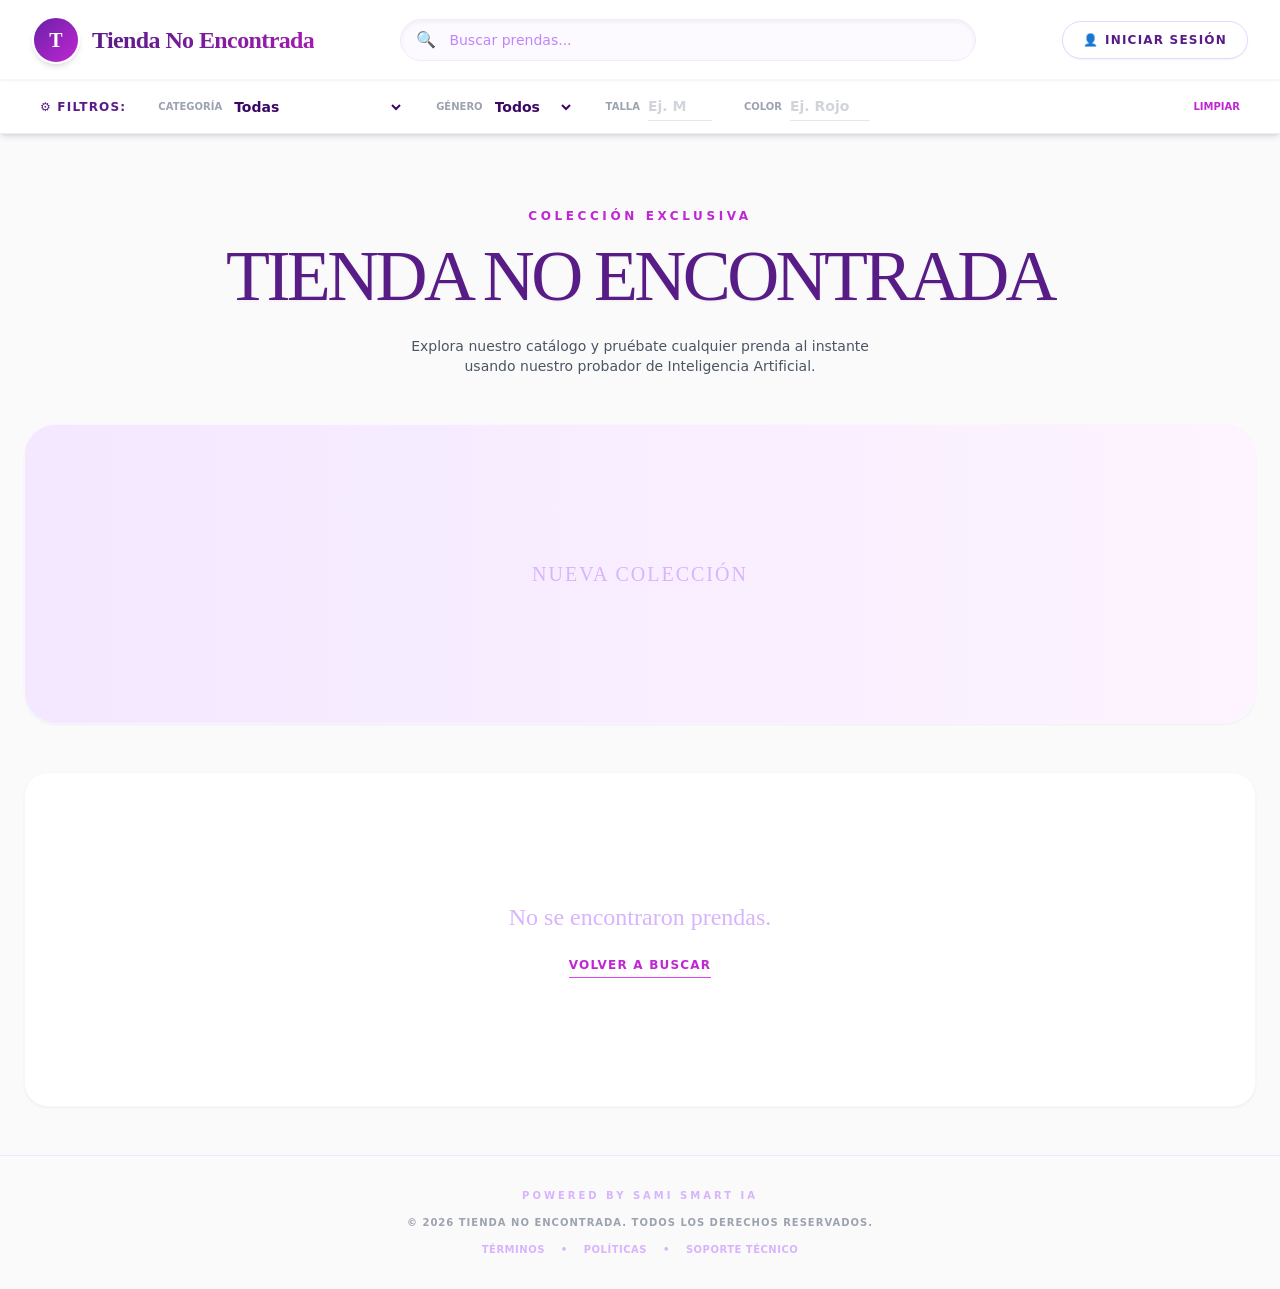
<file: index.html>
<!doctype html>
<html lang="es">
  <head>
    <meta charset="UTF-8" />
    <link rel="icon" type="image/png" href="/favicon.png" />
    <meta name="viewport" content="width=device-width, initial-scale=1.0" />
    
    <title>Sami Smart | Catálogos Virtuales con IA para Boutiques</title>
    <meta name="description" content="Digitaliza tu tienda de ropa con Sami Smart. Crea catálogos virtuales interactivos con nuestro probador de Inteligencia Artificial integrado y multiplica tus ventas." />
    <meta name="keywords" content="catálogo virtual, e-commerce para boutiques, probador virtual IA, inteligencia artificial, software para tiendas de ropa, SaaS moda, Sami Smart, Perú" />
    <meta name="author" content="Sami Smart" />
    <meta name="robots" content="index, follow" />
    <meta name="theme-color" content="#4f46e5" />

    <meta property="og:type" content="website" />
    <meta property="og:url" content="https://samismart.shop/" />
    <meta property="og:title" content="Sami Smart | Catálogos con IA para Tiendas de Ropa" />
    <meta property="og:description" content="Crea tu tienda virtual en minutos y ofrece a tus clientes la magia de probarse ropa online con Inteligencia Artificial." />
    <meta property="og:image" content="https://samismart.shop/favicon.png" /> 

    <meta name="twitter:card" content="summary_large_image" />
    <meta name="twitter:title" content="Sami Smart | Catálogos IA para Boutiques" />
    <meta name="twitter:description" content="Digitaliza tu inventario y ofrece un probador virtual a tus clientes." />
    <meta name="twitter:image" content="https://samismart.shop/favicon.png" />
    
    <script type="text/javascript">
        (function(c,l,a,r,i,t,y){
            c[a]=c[a]||function(){(c[a].q=c[a].q||[]).push(arguments)};
            t=l.createElement(r);t.async=1;t.src="https://www.clarity.ms/tag/"+i;
            y=l.getElementsByTagName(r)[0];y.parentNode.insertBefore(t,y);
        })(window, document, "clarity", "script", "w22w93p5my");
    </script>
    <script async src="https://www.googletagmanager.com/gtag/js?id=G-6GHW3NEJQY"></script>
    <script type="module" crossorigin src="/assets/index-r3WWxQj1.js"></script>
    <link rel="stylesheet" crossorigin href="/assets/index-BIO7DhYs.css">
  </head>
  <body>
    <div id="root"></div>
  </body>
</html>
</file>
<file: assets/index-BIO7DhYs.css>
*,:before,:after{--tw-border-spacing-x: 0;--tw-border-spacing-y: 0;--tw-translate-x: 0;--tw-translate-y: 0;--tw-rotate: 0;--tw-skew-x: 0;--tw-skew-y: 0;--tw-scale-x: 1;--tw-scale-y: 1;--tw-pan-x: ;--tw-pan-y: ;--tw-pinch-zoom: ;--tw-scroll-snap-strictness: proximity;--tw-gradient-from-position: ;--tw-gradient-via-position: ;--tw-gradient-to-position: ;--tw-ordinal: ;--tw-slashed-zero: ;--tw-numeric-figure: ;--tw-numeric-spacing: ;--tw-numeric-fraction: ;--tw-ring-inset: ;--tw-ring-offset-width: 0px;--tw-ring-offset-color: #fff;--tw-ring-color: rgb(59 130 246 / .5);--tw-ring-offset-shadow: 0 0 #0000;--tw-ring-shadow: 0 0 #0000;--tw-shadow: 0 0 #0000;--tw-shadow-colored: 0 0 #0000;--tw-blur: ;--tw-brightness: ;--tw-contrast: ;--tw-grayscale: ;--tw-hue-rotate: ;--tw-invert: ;--tw-saturate: ;--tw-sepia: ;--tw-drop-shadow: ;--tw-backdrop-blur: ;--tw-backdrop-brightness: ;--tw-backdrop-contrast: ;--tw-backdrop-grayscale: ;--tw-backdrop-hue-rotate: ;--tw-backdrop-invert: ;--tw-backdrop-opacity: ;--tw-backdrop-saturate: ;--tw-backdrop-sepia: ;--tw-contain-size: ;--tw-contain-layout: ;--tw-contain-paint: ;--tw-contain-style: }::backdrop{--tw-border-spacing-x: 0;--tw-border-spacing-y: 0;--tw-translate-x: 0;--tw-translate-y: 0;--tw-rotate: 0;--tw-skew-x: 0;--tw-skew-y: 0;--tw-scale-x: 1;--tw-scale-y: 1;--tw-pan-x: ;--tw-pan-y: ;--tw-pinch-zoom: ;--tw-scroll-snap-strictness: proximity;--tw-gradient-from-position: ;--tw-gradient-via-position: ;--tw-gradient-to-position: ;--tw-ordinal: ;--tw-slashed-zero: ;--tw-numeric-figure: ;--tw-numeric-spacing: ;--tw-numeric-fraction: ;--tw-ring-inset: ;--tw-ring-offset-width: 0px;--tw-ring-offset-color: #fff;--tw-ring-color: rgb(59 130 246 / .5);--tw-ring-offset-shadow: 0 0 #0000;--tw-ring-shadow: 0 0 #0000;--tw-shadow: 0 0 #0000;--tw-shadow-colored: 0 0 #0000;--tw-blur: ;--tw-brightness: ;--tw-contrast: ;--tw-grayscale: ;--tw-hue-rotate: ;--tw-invert: ;--tw-saturate: ;--tw-sepia: ;--tw-drop-shadow: ;--tw-backdrop-blur: ;--tw-backdrop-brightness: ;--tw-backdrop-contrast: ;--tw-backdrop-grayscale: ;--tw-backdrop-hue-rotate: ;--tw-backdrop-invert: ;--tw-backdrop-opacity: ;--tw-backdrop-saturate: ;--tw-backdrop-sepia: ;--tw-contain-size: ;--tw-contain-layout: ;--tw-contain-paint: ;--tw-contain-style: }*,:before,:after{box-sizing:border-box;border-width:0;border-style:solid;border-color:#e5e7eb}:before,:after{--tw-content: ""}html,:host{line-height:1.5;-webkit-text-size-adjust:100%;-moz-tab-size:4;-o-tab-size:4;tab-size:4;font-family:ui-sans-serif,system-ui,sans-serif,"Apple Color Emoji","Segoe UI Emoji",Segoe UI Symbol,"Noto Color Emoji";font-feature-settings:normal;font-variation-settings:normal;-webkit-tap-highlight-color:transparent}body{margin:0;line-height:inherit}hr{height:0;color:inherit;border-top-width:1px}abbr:where([title]){-webkit-text-decoration:underline dotted;text-decoration:underline dotted}h1,h2,h3,h4,h5,h6{font-size:inherit;font-weight:inherit}a{color:inherit;text-decoration:inherit}b,strong{font-weight:bolder}code,kbd,samp,pre{font-family:ui-monospace,SFMono-Regular,Menlo,Monaco,Consolas,Liberation Mono,Courier New,monospace;font-feature-settings:normal;font-variation-settings:normal;font-size:1em}small{font-size:80%}sub,sup{font-size:75%;line-height:0;position:relative;vertical-align:baseline}sub{bottom:-.25em}sup{top:-.5em}table{text-indent:0;border-color:inherit;border-collapse:collapse}button,input,optgroup,select,textarea{font-family:inherit;font-feature-settings:inherit;font-variation-settings:inherit;font-size:100%;font-weight:inherit;line-height:inherit;letter-spacing:inherit;color:inherit;margin:0;padding:0}button,select{text-transform:none}button,input:where([type=button]),input:where([type=reset]),input:where([type=submit]){-webkit-appearance:button;background-color:transparent;background-image:none}:-moz-focusring{outline:auto}:-moz-ui-invalid{box-shadow:none}progress{vertical-align:baseline}::-webkit-inner-spin-button,::-webkit-outer-spin-button{height:auto}[type=search]{-webkit-appearance:textfield;outline-offset:-2px}::-webkit-search-decoration{-webkit-appearance:none}::-webkit-file-upload-button{-webkit-appearance:button;font:inherit}summary{display:list-item}blockquote,dl,dd,h1,h2,h3,h4,h5,h6,hr,figure,p,pre{margin:0}fieldset{margin:0;padding:0}legend{padding:0}ol,ul,menu{list-style:none;margin:0;padding:0}dialog{padding:0}textarea{resize:vertical}input::-moz-placeholder,textarea::-moz-placeholder{opacity:1;color:#9ca3af}input::placeholder,textarea::placeholder{opacity:1;color:#9ca3af}button,[role=button]{cursor:pointer}:disabled{cursor:default}img,svg,video,canvas,audio,iframe,embed,object{display:block;vertical-align:middle}img,video{max-width:100%;height:auto}[hidden]:where(:not([hidden=until-found])){display:none}.pointer-events-none{pointer-events:none}.fixed{position:fixed}.absolute{position:absolute}.relative{position:relative}.sticky{position:sticky}.inset-0{inset:0}.inset-3{inset:.75rem}.inset-6{inset:1.5rem}.inset-y-0{top:0;bottom:0}.-bottom-2{bottom:-.5rem}.-top-4{top:-1rem}.bottom-0{bottom:0}.bottom-24{bottom:6rem}.bottom-6{bottom:1.5rem}.bottom-8{bottom:2rem}.bottom-\[-15\%\]{bottom:-15%}.left-0{left:0}.left-1\/2{left:50%}.left-3{left:.75rem}.left-4{left:1rem}.left-8{left:2rem}.left-\[-10\%\]{left:-10%}.left-\[40\%\]{left:40%}.right-0{right:0}.right-10{right:2.5rem}.right-2{right:.5rem}.right-3{right:.75rem}.right-4{right:1rem}.right-5{right:1.25rem}.right-6{right:1.5rem}.right-\[-10\%\]{right:-10%}.top-0{top:0}.top-1\/2{top:50%}.top-10{top:2.5rem}.top-2{top:.5rem}.top-20{top:5rem}.top-3{top:.75rem}.top-4{top:1rem}.top-\[-15\%\]{top:-15%}.top-\[130px\]{top:130px}.top-\[40\%\]{top:40%}.top-\[55\%\]{top:55%}.top-\[70px\]{top:70px}.top-\[80px\]{top:80px}.-z-10{z-index:-10}.z-0{z-index:0}.z-10{z-index:10}.z-40{z-index:40}.z-50{z-index:50}.z-\[100\]{z-index:100}.z-\[200\]{z-index:200}.z-\[400\]{z-index:400}.z-\[500\]{z-index:500}.z-\[90\]{z-index:90}.z-\[99\]{z-index:99}.order-1{order:1}.order-2{order:2}.col-span-1{grid-column:span 1 / span 1}.col-span-2{grid-column:span 2 / span 2}.mx-1{margin-left:.25rem;margin-right:.25rem}.mx-auto{margin-left:auto;margin-right:auto}.my-10{margin-top:2.5rem;margin-bottom:2.5rem}.my-6{margin-top:1.5rem;margin-bottom:1.5rem}.mb-0\.5{margin-bottom:.125rem}.mb-1{margin-bottom:.25rem}.mb-1\.5{margin-bottom:.375rem}.mb-10{margin-bottom:2.5rem}.mb-12{margin-bottom:3rem}.mb-16{margin-bottom:4rem}.mb-2{margin-bottom:.5rem}.mb-3{margin-bottom:.75rem}.mb-4{margin-bottom:1rem}.mb-5{margin-bottom:1.25rem}.mb-6{margin-bottom:1.5rem}.mb-8{margin-bottom:2rem}.ml-1{margin-left:.25rem}.ml-auto{margin-left:auto}.mr-2{margin-right:.5rem}.mt-0\.5{margin-top:.125rem}.mt-1{margin-top:.25rem}.mt-10{margin-top:2.5rem}.mt-12{margin-top:3rem}.mt-2{margin-top:.5rem}.mt-3{margin-top:.75rem}.mt-4{margin-top:1rem}.mt-5{margin-top:1.25rem}.mt-6{margin-top:1.5rem}.mt-8{margin-top:2rem}.mt-auto{margin-top:auto}.block{display:block}.inline-block{display:inline-block}.flex{display:flex}.table{display:table}.grid{display:grid}.hidden{display:none}.aspect-\[2\/3\]{aspect-ratio:2/3}.aspect-\[3\/4\]{aspect-ratio:3/4}.aspect-\[4\/5\]{aspect-ratio:4/5}.h-1{height:.25rem}.h-10{height:2.5rem}.h-12{height:3rem}.h-14{height:3.5rem}.h-16{height:4rem}.h-20{height:5rem}.h-24{height:6rem}.h-28{height:7rem}.h-3\.5{height:.875rem}.h-32{height:8rem}.h-4{height:1rem}.h-48{height:12rem}.h-5{height:1.25rem}.h-6{height:1.5rem}.h-64{height:16rem}.h-8{height:2rem}.h-80{height:20rem}.h-9{height:2.25rem}.h-96{height:24rem}.h-\[1px\]{height:1px}.h-\[200px\]{height:200px}.h-\[300px\]{height:300px}.h-\[350px\]{height:350px}.h-\[400px\]{height:400px}.h-\[500px\]{height:500px}.h-\[600px\]{height:600px}.h-\[70px\]{height:70px}.h-\[80px\]{height:80px}.h-\[85vh\]{height:85vh}.h-auto{height:auto}.h-fit{height:-moz-fit-content;height:fit-content}.h-full{height:100%}.max-h-\[400px\]{max-height:400px}.max-h-\[60vh\]{max-height:60vh}.max-h-\[90vh\]{max-height:90vh}.max-h-\[calc\(100vh-150px\)\]{max-height:calc(100vh - 150px)}.min-h-\[200px\]{min-height:200px}.min-h-\[300px\]{min-height:300px}.min-h-\[46px\]{min-height:46px}.min-h-\[85vh\]{min-height:85vh}.min-h-screen{min-height:100vh}.w-1\.5{width:.375rem}.w-10{width:2.5rem}.w-12{width:3rem}.w-14{width:3.5rem}.w-16{width:4rem}.w-2{width:.5rem}.w-20{width:5rem}.w-24{width:6rem}.w-28{width:7rem}.w-3\.5{width:.875rem}.w-32{width:8rem}.w-4{width:1rem}.w-4\/5{width:80%}.w-48{width:12rem}.w-5{width:1.25rem}.w-6{width:1.5rem}.w-64{width:16rem}.w-8{width:2rem}.w-9{width:2.25rem}.w-96{width:24rem}.w-\[260px\]{width:260px}.w-\[300px\]{width:300px}.w-\[500px\]{width:500px}.w-\[600px\]{width:600px}.w-\[800px\]{width:800px}.w-fit{width:-moz-fit-content;width:fit-content}.w-full{width:100%}.min-w-0{min-width:0px}.min-w-\[60px\]{min-width:60px}.max-w-2xl{max-width:42rem}.max-w-4xl{max-width:56rem}.max-w-5xl{max-width:64rem}.max-w-6xl{max-width:72rem}.max-w-7xl{max-width:80rem}.max-w-\[1100px\]{max-width:1100px}.max-w-\[1200px\]{max-width:1200px}.max-w-\[1400px\]{max-width:1400px}.max-w-\[1600px\]{max-width:1600px}.max-w-\[200px\]{max-width:200px}.max-w-\[320px\]{max-width:320px}.max-w-\[380px\]{max-width:380px}.max-w-lg{max-width:32rem}.max-w-md{max-width:28rem}.max-w-sm{max-width:24rem}.max-w-xl{max-width:36rem}.flex-1{flex:1 1 0%}.shrink-0{flex-shrink:0}.flex-grow{flex-grow:1}.border-collapse{border-collapse:collapse}.-translate-x-1\/2{--tw-translate-x: -50%;transform:translate(var(--tw-translate-x),var(--tw-translate-y)) rotate(var(--tw-rotate)) skew(var(--tw-skew-x)) skewY(var(--tw-skew-y)) scaleX(var(--tw-scale-x)) scaleY(var(--tw-scale-y))}.-translate-y-1\/2{--tw-translate-y: -50%;transform:translate(var(--tw-translate-x),var(--tw-translate-y)) rotate(var(--tw-rotate)) skew(var(--tw-skew-x)) skewY(var(--tw-skew-y)) scaleX(var(--tw-scale-x)) scaleY(var(--tw-scale-y))}.translate-y-8{--tw-translate-y: 2rem;transform:translate(var(--tw-translate-x),var(--tw-translate-y)) rotate(var(--tw-rotate)) skew(var(--tw-skew-x)) skewY(var(--tw-skew-y)) scaleX(var(--tw-scale-x)) scaleY(var(--tw-scale-y))}.-rotate-12{--tw-rotate: -12deg;transform:translate(var(--tw-translate-x),var(--tw-translate-y)) rotate(var(--tw-rotate)) skew(var(--tw-skew-x)) skewY(var(--tw-skew-y)) scaleX(var(--tw-scale-x)) scaleY(var(--tw-scale-y))}.rotate-12{--tw-rotate: 12deg;transform:translate(var(--tw-translate-x),var(--tw-translate-y)) rotate(var(--tw-rotate)) skew(var(--tw-skew-x)) skewY(var(--tw-skew-y)) scaleX(var(--tw-scale-x)) scaleY(var(--tw-scale-y))}.rotate-3{--tw-rotate: 3deg;transform:translate(var(--tw-translate-x),var(--tw-translate-y)) rotate(var(--tw-rotate)) skew(var(--tw-skew-x)) skewY(var(--tw-skew-y)) scaleX(var(--tw-scale-x)) scaleY(var(--tw-scale-y))}.rotate-45{--tw-rotate: 45deg;transform:translate(var(--tw-translate-x),var(--tw-translate-y)) rotate(var(--tw-rotate)) skew(var(--tw-skew-x)) skewY(var(--tw-skew-y)) scaleX(var(--tw-scale-x)) scaleY(var(--tw-scale-y))}.transform{transform:translate(var(--tw-translate-x),var(--tw-translate-y)) rotate(var(--tw-rotate)) skew(var(--tw-skew-x)) skewY(var(--tw-skew-y)) scaleX(var(--tw-scale-x)) scaleY(var(--tw-scale-y))}@keyframes bounce{0%,to{transform:translateY(-25%);animation-timing-function:cubic-bezier(.8,0,1,1)}50%{transform:none;animation-timing-function:cubic-bezier(0,0,.2,1)}}.animate-bounce{animation:bounce 1s infinite}@keyframes pulse{50%{opacity:.5}}.animate-pulse{animation:pulse 2s cubic-bezier(.4,0,.6,1) infinite}@keyframes spin{to{transform:rotate(360deg)}}.animate-spin{animation:spin 1s linear infinite}.cursor-not-allowed{cursor:not-allowed}.cursor-pointer{cursor:pointer}.cursor-text{cursor:text}.resize-none{resize:none}.appearance-none{-webkit-appearance:none;-moz-appearance:none;appearance:none}.grid-cols-1{grid-template-columns:repeat(1,minmax(0,1fr))}.grid-cols-2{grid-template-columns:repeat(2,minmax(0,1fr))}.grid-cols-3{grid-template-columns:repeat(3,minmax(0,1fr))}.flex-col{flex-direction:column}.flex-wrap{flex-wrap:wrap}.items-start{align-items:flex-start}.items-end{align-items:flex-end}.items-center{align-items:center}.justify-center{justify-content:center}.justify-between{justify-content:space-between}.gap-1{gap:.25rem}.gap-1\.5{gap:.375rem}.gap-12{gap:3rem}.gap-16{gap:4rem}.gap-2{gap:.5rem}.gap-3{gap:.75rem}.gap-4{gap:1rem}.gap-6{gap:1.5rem}.gap-8{gap:2rem}.space-y-1>:not([hidden])~:not([hidden]){--tw-space-y-reverse: 0;margin-top:calc(.25rem * calc(1 - var(--tw-space-y-reverse)));margin-bottom:calc(.25rem * var(--tw-space-y-reverse))}.space-y-1\.5>:not([hidden])~:not([hidden]){--tw-space-y-reverse: 0;margin-top:calc(.375rem * calc(1 - var(--tw-space-y-reverse)));margin-bottom:calc(.375rem * var(--tw-space-y-reverse))}.space-y-10>:not([hidden])~:not([hidden]){--tw-space-y-reverse: 0;margin-top:calc(2.5rem * calc(1 - var(--tw-space-y-reverse)));margin-bottom:calc(2.5rem * var(--tw-space-y-reverse))}.space-y-2>:not([hidden])~:not([hidden]){--tw-space-y-reverse: 0;margin-top:calc(.5rem * calc(1 - var(--tw-space-y-reverse)));margin-bottom:calc(.5rem * var(--tw-space-y-reverse))}.space-y-3>:not([hidden])~:not([hidden]){--tw-space-y-reverse: 0;margin-top:calc(.75rem * calc(1 - var(--tw-space-y-reverse)));margin-bottom:calc(.75rem * var(--tw-space-y-reverse))}.space-y-4>:not([hidden])~:not([hidden]){--tw-space-y-reverse: 0;margin-top:calc(1rem * calc(1 - var(--tw-space-y-reverse)));margin-bottom:calc(1rem * var(--tw-space-y-reverse))}.space-y-5>:not([hidden])~:not([hidden]){--tw-space-y-reverse: 0;margin-top:calc(1.25rem * calc(1 - var(--tw-space-y-reverse)));margin-bottom:calc(1.25rem * var(--tw-space-y-reverse))}.space-y-6>:not([hidden])~:not([hidden]){--tw-space-y-reverse: 0;margin-top:calc(1.5rem * calc(1 - var(--tw-space-y-reverse)));margin-bottom:calc(1.5rem * var(--tw-space-y-reverse))}.space-y-8>:not([hidden])~:not([hidden]){--tw-space-y-reverse: 0;margin-top:calc(2rem * calc(1 - var(--tw-space-y-reverse)));margin-bottom:calc(2rem * var(--tw-space-y-reverse))}.divide-y>:not([hidden])~:not([hidden]){--tw-divide-y-reverse: 0;border-top-width:calc(1px * calc(1 - var(--tw-divide-y-reverse)));border-bottom-width:calc(1px * var(--tw-divide-y-reverse))}.divide-slate-800\/50>:not([hidden])~:not([hidden]){border-color:#1e293b80}.overflow-hidden{overflow:hidden}.overflow-x-auto{overflow-x:auto}.overflow-y-auto{overflow-y:auto}.overflow-x-hidden{overflow-x:hidden}.truncate{overflow:hidden;text-overflow:ellipsis;white-space:nowrap}.whitespace-pre-line{white-space:pre-line}.whitespace-pre-wrap{white-space:pre-wrap}.rounded{border-radius:.25rem}.rounded-2xl{border-radius:1rem}.rounded-3xl{border-radius:1.5rem}.rounded-\[2\.5rem\]{border-radius:2.5rem}.rounded-\[2rem\]{border-radius:2rem}.rounded-\[3rem\]{border-radius:3rem}.rounded-full{border-radius:9999px}.rounded-lg{border-radius:.5rem}.rounded-md{border-radius:.375rem}.rounded-xl{border-radius:.75rem}.border{border-width:1px}.border-2{border-width:2px}.border-4{border-width:4px}.border-8,.border-\[8px\]{border-width:8px}.border-y{border-top-width:1px;border-bottom-width:1px}.border-b{border-bottom-width:1px}.border-l-4{border-left-width:4px}.border-r{border-right-width:1px}.border-t{border-top-width:1px}.border-dashed{border-style:dashed}.border-none{border-style:none}.border-amber-200{--tw-border-opacity: 1;border-color:rgb(253 230 138 / var(--tw-border-opacity, 1))}.border-amber-500\/30{border-color:#f59e0b4d}.border-fuchsia-200{--tw-border-opacity: 1;border-color:rgb(245 208 254 / var(--tw-border-opacity, 1))}.border-fuchsia-500{--tw-border-opacity: 1;border-color:rgb(217 70 239 / var(--tw-border-opacity, 1))}.border-fuchsia-600{--tw-border-opacity: 1;border-color:rgb(192 38 211 / var(--tw-border-opacity, 1))}.border-gray-200{--tw-border-opacity: 1;border-color:rgb(229 231 235 / var(--tw-border-opacity, 1))}.border-gray-500\/30{border-color:#6b72804d}.border-gray-600\/50{border-color:#4b556380}.border-green-200{--tw-border-opacity: 1;border-color:rgb(187 247 208 / var(--tw-border-opacity, 1))}.border-indigo-100{--tw-border-opacity: 1;border-color:rgb(224 231 255 / var(--tw-border-opacity, 1))}.border-indigo-200{--tw-border-opacity: 1;border-color:rgb(199 210 254 / var(--tw-border-opacity, 1))}.border-indigo-500\/30{border-color:#6366f14d}.border-indigo-500\/50{border-color:#6366f180}.border-indigo-600{--tw-border-opacity: 1;border-color:rgb(79 70 229 / var(--tw-border-opacity, 1))}.border-pink-100{--tw-border-opacity: 1;border-color:rgb(252 231 243 / var(--tw-border-opacity, 1))}.border-pink-400{--tw-border-opacity: 1;border-color:rgb(244 114 182 / var(--tw-border-opacity, 1))}.border-pink-500{--tw-border-opacity: 1;border-color:rgb(236 72 153 / var(--tw-border-opacity, 1))}.border-pink-500\/50{border-color:#ec489980}.border-purple-100{--tw-border-opacity: 1;border-color:rgb(243 232 255 / var(--tw-border-opacity, 1))}.border-purple-200{--tw-border-opacity: 1;border-color:rgb(233 213 255 / var(--tw-border-opacity, 1))}.border-purple-300{--tw-border-opacity: 1;border-color:rgb(216 180 254 / var(--tw-border-opacity, 1))}.border-purple-400{--tw-border-opacity: 1;border-color:rgb(192 132 252 / var(--tw-border-opacity, 1))}.border-purple-50{--tw-border-opacity: 1;border-color:rgb(250 245 255 / var(--tw-border-opacity, 1))}.border-purple-500{--tw-border-opacity: 1;border-color:rgb(168 85 247 / var(--tw-border-opacity, 1))}.border-purple-500\/50{border-color:#a855f780}.border-purple-900{--tw-border-opacity: 1;border-color:rgb(88 28 135 / var(--tw-border-opacity, 1))}.border-red-500{--tw-border-opacity: 1;border-color:rgb(239 68 68 / var(--tw-border-opacity, 1))}.border-red-500\/40{border-color:#ef444466}.border-red-500\/50{border-color:#ef444480}.border-slate-100{--tw-border-opacity: 1;border-color:rgb(241 245 249 / var(--tw-border-opacity, 1))}.border-slate-200{--tw-border-opacity: 1;border-color:rgb(226 232 240 / var(--tw-border-opacity, 1))}.border-slate-50{--tw-border-opacity: 1;border-color:rgb(248 250 252 / var(--tw-border-opacity, 1))}.border-slate-800{--tw-border-opacity: 1;border-color:rgb(30 41 59 / var(--tw-border-opacity, 1))}.border-transparent{border-color:transparent}.border-white{--tw-border-opacity: 1;border-color:rgb(255 255 255 / var(--tw-border-opacity, 1))}.border-white\/10{border-color:#ffffff1a}.border-white\/20{border-color:#fff3}.border-white\/30{border-color:#ffffff4d}.border-white\/5{border-color:#ffffff0d}.border-b-pink-400{--tw-border-opacity: 1;border-bottom-color:rgb(244 114 182 / var(--tw-border-opacity, 1))}.border-l-indigo-300{--tw-border-opacity: 1;border-left-color:rgb(165 180 252 / var(--tw-border-opacity, 1))}.border-r-purple-300{--tw-border-opacity: 1;border-right-color:rgb(216 180 254 / var(--tw-border-opacity, 1))}.border-t-purple-400{--tw-border-opacity: 1;border-top-color:rgb(192 132 252 / var(--tw-border-opacity, 1))}.border-t-transparent{border-top-color:transparent}.bg-\[\#25D366\]{--tw-bg-opacity: 1;background-color:rgb(37 211 102 / var(--tw-bg-opacity, 1))}.bg-\[\#25D366\]\/10{background-color:#25d3661a}.bg-\[\#FAFAFA\]{--tw-bg-opacity: 1;background-color:rgb(250 250 250 / var(--tw-bg-opacity, 1))}.bg-amber-50{--tw-bg-opacity: 1;background-color:rgb(255 251 235 / var(--tw-bg-opacity, 1))}.bg-amber-500\/10{background-color:#f59e0b1a}.bg-amber-500\/20{background-color:#f59e0b33}.bg-black{--tw-bg-opacity: 1;background-color:rgb(0 0 0 / var(--tw-bg-opacity, 1))}.bg-black\/20{background-color:#0003}.bg-black\/30{background-color:#0000004d}.bg-black\/40{background-color:#0006}.bg-black\/50{background-color:#00000080}.bg-black\/60{background-color:#0009}.bg-black\/70{background-color:#000000b3}.bg-black\/80{background-color:#000c}.bg-fuchsia-100\/30{background-color:#fae8ff4d}.bg-fuchsia-50{--tw-bg-opacity: 1;background-color:rgb(253 244 255 / var(--tw-bg-opacity, 1))}.bg-gray-100{--tw-bg-opacity: 1;background-color:rgb(243 244 246 / var(--tw-bg-opacity, 1))}.bg-gray-50{--tw-bg-opacity: 1;background-color:rgb(249 250 251 / var(--tw-bg-opacity, 1))}.bg-gray-700{--tw-bg-opacity: 1;background-color:rgb(55 65 81 / var(--tw-bg-opacity, 1))}.bg-gray-800{--tw-bg-opacity: 1;background-color:rgb(31 41 55 / var(--tw-bg-opacity, 1))}.bg-gray-900\/50{background-color:#11182780}.bg-green-100{--tw-bg-opacity: 1;background-color:rgb(220 252 231 / var(--tw-bg-opacity, 1))}.bg-green-50{--tw-bg-opacity: 1;background-color:rgb(240 253 244 / var(--tw-bg-opacity, 1))}.bg-green-500{--tw-bg-opacity: 1;background-color:rgb(34 197 94 / var(--tw-bg-opacity, 1))}.bg-indigo-100{--tw-bg-opacity: 1;background-color:rgb(224 231 255 / var(--tw-bg-opacity, 1))}.bg-indigo-100\/40{background-color:#e0e7ff66}.bg-indigo-50{--tw-bg-opacity: 1;background-color:rgb(238 242 255 / var(--tw-bg-opacity, 1))}.bg-indigo-50\/50{background-color:#eef2ff80}.bg-indigo-500{--tw-bg-opacity: 1;background-color:rgb(99 102 241 / var(--tw-bg-opacity, 1))}.bg-indigo-500\/10{background-color:#6366f11a}.bg-indigo-500\/20{background-color:#6366f133}.bg-indigo-600{--tw-bg-opacity: 1;background-color:rgb(79 70 229 / var(--tw-bg-opacity, 1))}.bg-indigo-600\/90{background-color:#4f46e5e6}.bg-indigo-700\/20{background-color:#4338ca33}.bg-indigo-900\/90{background-color:#312e81e6}.bg-orange-700\/20{background-color:#c2410c33}.bg-pink-100{--tw-bg-opacity: 1;background-color:rgb(252 231 243 / var(--tw-bg-opacity, 1))}.bg-pink-500{--tw-bg-opacity: 1;background-color:rgb(236 72 153 / var(--tw-bg-opacity, 1))}.bg-pink-500\/10{background-color:#ec48991a}.bg-pink-500\/20{background-color:#ec489933}.bg-pink-500\/80{background-color:#ec4899cc}.bg-pink-600{--tw-bg-opacity: 1;background-color:rgb(219 39 119 / var(--tw-bg-opacity, 1))}.bg-pink-600\/10{background-color:#db27771a}.bg-purple-100{--tw-bg-opacity: 1;background-color:rgb(243 232 255 / var(--tw-bg-opacity, 1))}.bg-purple-200\/40{background-color:#e9d5ff66}.bg-purple-50{--tw-bg-opacity: 1;background-color:rgb(250 245 255 / var(--tw-bg-opacity, 1))}.bg-purple-50\/50{background-color:#faf5ff80}.bg-purple-500\/10{background-color:#a855f71a}.bg-purple-500\/20{background-color:#a855f733}.bg-purple-500\/30{background-color:#a855f74d}.bg-purple-600{--tw-bg-opacity: 1;background-color:rgb(147 51 234 / var(--tw-bg-opacity, 1))}.bg-purple-600\/20{background-color:#9333ea33}.bg-purple-600\/30{background-color:#9333ea4d}.bg-purple-700\/20{background-color:#7e22ce33}.bg-purple-900{--tw-bg-opacity: 1;background-color:rgb(88 28 135 / var(--tw-bg-opacity, 1))}.bg-purple-950\/60{background-color:#3b076499}.bg-purple-950\/80{background-color:#3b0764cc}.bg-red-50{--tw-bg-opacity: 1;background-color:rgb(254 242 242 / var(--tw-bg-opacity, 1))}.bg-red-500{--tw-bg-opacity: 1;background-color:rgb(239 68 68 / var(--tw-bg-opacity, 1))}.bg-red-500\/10{background-color:#ef44441a}.bg-red-500\/20{background-color:#ef444433}.bg-red-500\/30{background-color:#ef44444d}.bg-slate-100{--tw-bg-opacity: 1;background-color:rgb(241 245 249 / var(--tw-bg-opacity, 1))}.bg-slate-200{--tw-bg-opacity: 1;background-color:rgb(226 232 240 / var(--tw-bg-opacity, 1))}.bg-slate-400\/20{background-color:#94a3b833}.bg-slate-50{--tw-bg-opacity: 1;background-color:rgb(248 250 252 / var(--tw-bg-opacity, 1))}.bg-slate-900{--tw-bg-opacity: 1;background-color:rgb(15 23 42 / var(--tw-bg-opacity, 1))}.bg-slate-900\/60{background-color:#0f172a99}.bg-slate-900\/70{background-color:#0f172ab3}.bg-slate-950{--tw-bg-opacity: 1;background-color:rgb(2 6 23 / var(--tw-bg-opacity, 1))}.bg-transparent{background-color:transparent}.bg-white{--tw-bg-opacity: 1;background-color:rgb(255 255 255 / var(--tw-bg-opacity, 1))}.bg-white\/10{background-color:#ffffff1a}.bg-white\/20{background-color:#fff3}.bg-white\/5{background-color:#ffffff0d}.bg-white\/90{background-color:#ffffffe6}.bg-white\/95{background-color:#fffffff2}.bg-gradient-to-b{background-image:linear-gradient(to bottom,var(--tw-gradient-stops))}.bg-gradient-to-br{background-image:linear-gradient(to bottom right,var(--tw-gradient-stops))}.bg-gradient-to-r{background-image:linear-gradient(to right,var(--tw-gradient-stops))}.bg-gradient-to-t{background-image:linear-gradient(to top,var(--tw-gradient-stops))}.bg-gradient-to-tr{background-image:linear-gradient(to top right,var(--tw-gradient-stops))}.from-gray-900{--tw-gradient-from: #111827 var(--tw-gradient-from-position);--tw-gradient-to: rgb(17 24 39 / 0) var(--tw-gradient-to-position);--tw-gradient-stops: var(--tw-gradient-from), var(--tw-gradient-to)}.from-indigo-100{--tw-gradient-from: #e0e7ff var(--tw-gradient-from-position);--tw-gradient-to: rgb(224 231 255 / 0) var(--tw-gradient-to-position);--tw-gradient-stops: var(--tw-gradient-from), var(--tw-gradient-to)}.from-indigo-500{--tw-gradient-from: #6366f1 var(--tw-gradient-from-position);--tw-gradient-to: rgb(99 102 241 / 0) var(--tw-gradient-to-position);--tw-gradient-stops: var(--tw-gradient-from), var(--tw-gradient-to)}.from-indigo-600{--tw-gradient-from: #4f46e5 var(--tw-gradient-from-position);--tw-gradient-to: rgb(79 70 229 / 0) var(--tw-gradient-to-position);--tw-gradient-stops: var(--tw-gradient-from), var(--tw-gradient-to)}.from-indigo-800{--tw-gradient-from: #3730a3 var(--tw-gradient-from-position);--tw-gradient-to: rgb(55 48 163 / 0) var(--tw-gradient-to-position);--tw-gradient-stops: var(--tw-gradient-from), var(--tw-gradient-to)}.from-indigo-900\/80{--tw-gradient-from: rgb(49 46 129 / .8) var(--tw-gradient-from-position);--tw-gradient-to: rgb(49 46 129 / 0) var(--tw-gradient-to-position);--tw-gradient-stops: var(--tw-gradient-from), var(--tw-gradient-to)}.from-pink-500{--tw-gradient-from: #ec4899 var(--tw-gradient-from-position);--tw-gradient-to: rgb(236 72 153 / 0) var(--tw-gradient-to-position);--tw-gradient-stops: var(--tw-gradient-from), var(--tw-gradient-to)}.from-purple-100{--tw-gradient-from: #f3e8ff var(--tw-gradient-from-position);--tw-gradient-to: rgb(243 232 255 / 0) var(--tw-gradient-to-position);--tw-gradient-stops: var(--tw-gradient-from), var(--tw-gradient-to)}.from-purple-200{--tw-gradient-from: #e9d5ff var(--tw-gradient-from-position);--tw-gradient-to: rgb(233 213 255 / 0) var(--tw-gradient-to-position);--tw-gradient-stops: var(--tw-gradient-from), var(--tw-gradient-to)}.from-purple-300{--tw-gradient-from: #d8b4fe var(--tw-gradient-from-position);--tw-gradient-to: rgb(216 180 254 / 0) var(--tw-gradient-to-position);--tw-gradient-stops: var(--tw-gradient-from), var(--tw-gradient-to)}.from-purple-400{--tw-gradient-from: #c084fc var(--tw-gradient-from-position);--tw-gradient-to: rgb(192 132 252 / 0) var(--tw-gradient-to-position);--tw-gradient-stops: var(--tw-gradient-from), var(--tw-gradient-to)}.from-purple-50{--tw-gradient-from: #faf5ff var(--tw-gradient-from-position);--tw-gradient-to: rgb(250 245 255 / 0) var(--tw-gradient-to-position);--tw-gradient-stops: var(--tw-gradient-from), var(--tw-gradient-to)}.from-purple-600{--tw-gradient-from: #9333ea var(--tw-gradient-from-position);--tw-gradient-to: rgb(147 51 234 / 0) var(--tw-gradient-to-position);--tw-gradient-stops: var(--tw-gradient-from), var(--tw-gradient-to)}.from-purple-800{--tw-gradient-from: #6b21a8 var(--tw-gradient-from-position);--tw-gradient-to: rgb(107 33 168 / 0) var(--tw-gradient-to-position);--tw-gradient-stops: var(--tw-gradient-from), var(--tw-gradient-to)}.from-purple-900{--tw-gradient-from: #581c87 var(--tw-gradient-from-position);--tw-gradient-to: rgb(88 28 135 / 0) var(--tw-gradient-to-position);--tw-gradient-stops: var(--tw-gradient-from), var(--tw-gradient-to)}.from-slate-900{--tw-gradient-from: #0f172a var(--tw-gradient-from-position);--tw-gradient-to: rgb(15 23 42 / 0) var(--tw-gradient-to-position);--tw-gradient-stops: var(--tw-gradient-from), var(--tw-gradient-to)}.from-transparent{--tw-gradient-from: transparent var(--tw-gradient-from-position);--tw-gradient-to: rgb(0 0 0 / 0) var(--tw-gradient-to-position);--tw-gradient-stops: var(--tw-gradient-from), var(--tw-gradient-to)}.via-purple-100{--tw-gradient-to: rgb(243 232 255 / 0) var(--tw-gradient-to-position);--tw-gradient-stops: var(--tw-gradient-from), #f3e8ff var(--tw-gradient-via-position), var(--tw-gradient-to)}.via-purple-500{--tw-gradient-to: rgb(168 85 247 / 0) var(--tw-gradient-to-position);--tw-gradient-stops: var(--tw-gradient-from), #a855f7 var(--tw-gradient-via-position), var(--tw-gradient-to)}.via-purple-900{--tw-gradient-to: rgb(88 28 135 / 0) var(--tw-gradient-to-position);--tw-gradient-stops: var(--tw-gradient-from), #581c87 var(--tw-gradient-via-position), var(--tw-gradient-to)}.via-white{--tw-gradient-to: rgb(255 255 255 / 0) var(--tw-gradient-to-position);--tw-gradient-stops: var(--tw-gradient-from), #fff var(--tw-gradient-via-position), var(--tw-gradient-to)}.via-white\/10{--tw-gradient-to: rgb(255 255 255 / 0) var(--tw-gradient-to-position);--tw-gradient-stops: var(--tw-gradient-from), rgb(255 255 255 / .1) var(--tw-gradient-via-position), var(--tw-gradient-to)}.via-white\/50{--tw-gradient-to: rgb(255 255 255 / 0) var(--tw-gradient-to-position);--tw-gradient-stops: var(--tw-gradient-from), rgb(255 255 255 / .5) var(--tw-gradient-via-position), var(--tw-gradient-to)}.to-black{--tw-gradient-to: #000 var(--tw-gradient-to-position)}.to-fuchsia-50{--tw-gradient-to: #fdf4ff var(--tw-gradient-to-position)}.to-fuchsia-600{--tw-gradient-to: #c026d3 var(--tw-gradient-to-position)}.to-fuchsia-700{--tw-gradient-to: #a21caf var(--tw-gradient-to-position)}.to-indigo-500{--tw-gradient-to: #6366f1 var(--tw-gradient-to-position)}.to-indigo-950{--tw-gradient-to: #1e1b4b var(--tw-gradient-to-position)}.to-pink-100{--tw-gradient-to: #fce7f3 var(--tw-gradient-to-position)}.to-pink-200{--tw-gradient-to: #fbcfe8 var(--tw-gradient-to-position)}.to-pink-300{--tw-gradient-to: #f9a8d4 var(--tw-gradient-to-position)}.to-pink-500{--tw-gradient-to: #ec4899 var(--tw-gradient-to-position)}.to-pink-600{--tw-gradient-to: #db2777 var(--tw-gradient-to-position)}.to-purple-500{--tw-gradient-to: #a855f7 var(--tw-gradient-to-position)}.to-purple-600{--tw-gradient-to: #9333ea var(--tw-gradient-to-position)}.to-transparent{--tw-gradient-to: transparent var(--tw-gradient-to-position)}.to-white{--tw-gradient-to: #fff var(--tw-gradient-to-position)}.bg-clip-text{-webkit-background-clip:text;background-clip:text}.fill-current{fill:currentColor}.object-contain{-o-object-fit:contain;object-fit:contain}.object-cover{-o-object-fit:cover;object-fit:cover}.object-top{-o-object-position:top;object-position:top}.p-1{padding:.25rem}.p-10{padding:2.5rem}.p-16{padding:4rem}.p-2{padding:.5rem}.p-2\.5{padding:.625rem}.p-20{padding:5rem}.p-24{padding:6rem}.p-3{padding:.75rem}.p-3\.5{padding:.875rem}.p-4{padding:1rem}.p-5{padding:1.25rem}.p-6{padding:1.5rem}.p-8{padding:2rem}.px-1{padding-left:.25rem;padding-right:.25rem}.px-1\.5{padding-left:.375rem;padding-right:.375rem}.px-10{padding-left:2.5rem;padding-right:2.5rem}.px-2{padding-left:.5rem;padding-right:.5rem}.px-3{padding-left:.75rem;padding-right:.75rem}.px-4{padding-left:1rem;padding-right:1rem}.px-5{padding-left:1.25rem;padding-right:1.25rem}.px-6{padding-left:1.5rem;padding-right:1.5rem}.px-8{padding-left:2rem;padding-right:2rem}.py-0\.5{padding-top:.125rem;padding-bottom:.125rem}.py-1{padding-top:.25rem;padding-bottom:.25rem}.py-1\.5{padding-top:.375rem;padding-bottom:.375rem}.py-10{padding-top:2.5rem;padding-bottom:2.5rem}.py-12{padding-top:3rem;padding-bottom:3rem}.py-2{padding-top:.5rem;padding-bottom:.5rem}.py-2\.5{padding-top:.625rem;padding-bottom:.625rem}.py-20{padding-top:5rem;padding-bottom:5rem}.py-24{padding-top:6rem;padding-bottom:6rem}.py-3{padding-top:.75rem;padding-bottom:.75rem}.py-3\.5{padding-top:.875rem;padding-bottom:.875rem}.py-32{padding-top:8rem;padding-bottom:8rem}.py-4{padding-top:1rem;padding-bottom:1rem}.py-5{padding-top:1.25rem;padding-bottom:1.25rem}.py-8{padding-top:2rem;padding-bottom:2rem}.pb-1{padding-bottom:.25rem}.pb-10{padding-bottom:2.5rem}.pb-12{padding-bottom:3rem}.pb-16{padding-bottom:4rem}.pb-2{padding-bottom:.5rem}.pb-20{padding-bottom:5rem}.pb-3{padding-bottom:.75rem}.pb-4{padding-bottom:1rem}.pb-6{padding-bottom:1.5rem}.pb-8{padding-bottom:2rem}.pl-3{padding-left:.75rem}.pl-9{padding-left:2.25rem}.pr-4{padding-right:1rem}.pt-12{padding-top:3rem}.pt-2{padding-top:.5rem}.pt-24{padding-top:6rem}.pt-4{padding-top:1rem}.pt-8{padding-top:2rem}.pt-\[100px\]{padding-top:100px}.pt-\[70px\]{padding-top:70px}.pt-\[80px\]{padding-top:80px}.text-left{text-align:left}.text-center{text-align:center}.text-right{text-align:right}.font-mono{font-family:ui-monospace,SFMono-Regular,Menlo,Monaco,Consolas,Liberation Mono,Courier New,monospace}.font-sans{font-family:ui-sans-serif,system-ui,sans-serif,"Apple Color Emoji","Segoe UI Emoji",Segoe UI Symbol,"Noto Color Emoji"}.font-serif{font-family:ui-serif,Georgia,Cambria,Times New Roman,Times,serif}.text-2xl{font-size:1.5rem;line-height:2rem}.text-3xl{font-size:1.875rem;line-height:2.25rem}.text-4xl{font-size:2.25rem;line-height:2.5rem}.text-5xl{font-size:3rem;line-height:1}.text-6xl{font-size:3.75rem;line-height:1}.text-\[10px\]{font-size:10px}.text-\[11px\]{font-size:11px}.text-\[8px\]{font-size:8px}.text-\[9px\]{font-size:9px}.text-base{font-size:1rem;line-height:1.5rem}.text-lg{font-size:1.125rem;line-height:1.75rem}.text-sm{font-size:.875rem;line-height:1.25rem}.text-xl{font-size:1.25rem;line-height:1.75rem}.text-xs{font-size:.75rem;line-height:1rem}.font-black{font-weight:900}.font-bold{font-weight:700}.font-extrabold{font-weight:800}.font-light{font-weight:300}.font-medium{font-weight:500}.font-semibold{font-weight:600}.uppercase{text-transform:uppercase}.capitalize{text-transform:capitalize}.italic{font-style:italic}.tabular-nums{--tw-numeric-spacing: tabular-nums;font-variant-numeric:var(--tw-ordinal) var(--tw-slashed-zero) var(--tw-numeric-figure) var(--tw-numeric-spacing) var(--tw-numeric-fraction)}.leading-\[1\.1\]{line-height:1.1}.leading-none{line-height:1}.leading-relaxed{line-height:1.625}.leading-tight{line-height:1.25}.tracking-\[0\.2em\]{letter-spacing:.2em}.tracking-\[0\.3em\]{letter-spacing:.3em}.tracking-tight{letter-spacing:-.025em}.tracking-tighter{letter-spacing:-.05em}.tracking-wide{letter-spacing:.025em}.tracking-wider{letter-spacing:.05em}.tracking-widest{letter-spacing:.1em}.text-\[\#111111\]{--tw-text-opacity: 1;color:rgb(17 17 17 / var(--tw-text-opacity, 1))}.text-\[\#25D366\]{--tw-text-opacity: 1;color:rgb(37 211 102 / var(--tw-text-opacity, 1))}.text-amber-200\/70{color:#fde68ab3}.text-amber-400{--tw-text-opacity: 1;color:rgb(251 191 36 / var(--tw-text-opacity, 1))}.text-amber-500{--tw-text-opacity: 1;color:rgb(245 158 11 / var(--tw-text-opacity, 1))}.text-amber-600{--tw-text-opacity: 1;color:rgb(217 119 6 / var(--tw-text-opacity, 1))}.text-amber-700{--tw-text-opacity: 1;color:rgb(180 83 9 / var(--tw-text-opacity, 1))}.text-fuchsia-600{--tw-text-opacity: 1;color:rgb(192 38 211 / var(--tw-text-opacity, 1))}.text-fuchsia-700{--tw-text-opacity: 1;color:rgb(162 28 175 / var(--tw-text-opacity, 1))}.text-gray-100{--tw-text-opacity: 1;color:rgb(243 244 246 / var(--tw-text-opacity, 1))}.text-gray-200{--tw-text-opacity: 1;color:rgb(229 231 235 / var(--tw-text-opacity, 1))}.text-gray-300{--tw-text-opacity: 1;color:rgb(209 213 219 / var(--tw-text-opacity, 1))}.text-gray-400{--tw-text-opacity: 1;color:rgb(156 163 175 / var(--tw-text-opacity, 1))}.text-gray-500{--tw-text-opacity: 1;color:rgb(107 114 128 / var(--tw-text-opacity, 1))}.text-gray-600{--tw-text-opacity: 1;color:rgb(75 85 99 / var(--tw-text-opacity, 1))}.text-gray-700{--tw-text-opacity: 1;color:rgb(55 65 81 / var(--tw-text-opacity, 1))}.text-green-400{--tw-text-opacity: 1;color:rgb(74 222 128 / var(--tw-text-opacity, 1))}.text-green-600{--tw-text-opacity: 1;color:rgb(22 163 74 / var(--tw-text-opacity, 1))}.text-green-700{--tw-text-opacity: 1;color:rgb(21 128 61 / var(--tw-text-opacity, 1))}.text-indigo-200{--tw-text-opacity: 1;color:rgb(199 210 254 / var(--tw-text-opacity, 1))}.text-indigo-300{--tw-text-opacity: 1;color:rgb(165 180 252 / var(--tw-text-opacity, 1))}.text-indigo-400{--tw-text-opacity: 1;color:rgb(129 140 248 / var(--tw-text-opacity, 1))}.text-indigo-500{--tw-text-opacity: 1;color:rgb(99 102 241 / var(--tw-text-opacity, 1))}.text-indigo-600{--tw-text-opacity: 1;color:rgb(79 70 229 / var(--tw-text-opacity, 1))}.text-indigo-700{--tw-text-opacity: 1;color:rgb(67 56 202 / var(--tw-text-opacity, 1))}.text-indigo-800{--tw-text-opacity: 1;color:rgb(55 48 163 / var(--tw-text-opacity, 1))}.text-indigo-900{--tw-text-opacity: 1;color:rgb(49 46 129 / var(--tw-text-opacity, 1))}.text-orange-400{--tw-text-opacity: 1;color:rgb(251 146 60 / var(--tw-text-opacity, 1))}.text-pink-300{--tw-text-opacity: 1;color:rgb(249 168 212 / var(--tw-text-opacity, 1))}.text-pink-400{--tw-text-opacity: 1;color:rgb(244 114 182 / var(--tw-text-opacity, 1))}.text-pink-600{--tw-text-opacity: 1;color:rgb(219 39 119 / var(--tw-text-opacity, 1))}.text-purple-200{--tw-text-opacity: 1;color:rgb(233 213 255 / var(--tw-text-opacity, 1))}.text-purple-200\/60{color:#e9d5ff99}.text-purple-300{--tw-text-opacity: 1;color:rgb(216 180 254 / var(--tw-text-opacity, 1))}.text-purple-300\/70{color:#d8b4feb3}.text-purple-400{--tw-text-opacity: 1;color:rgb(192 132 252 / var(--tw-text-opacity, 1))}.text-purple-500{--tw-text-opacity: 1;color:rgb(168 85 247 / var(--tw-text-opacity, 1))}.text-purple-600{--tw-text-opacity: 1;color:rgb(147 51 234 / var(--tw-text-opacity, 1))}.text-purple-800{--tw-text-opacity: 1;color:rgb(107 33 168 / var(--tw-text-opacity, 1))}.text-purple-900{--tw-text-opacity: 1;color:rgb(88 28 135 / var(--tw-text-opacity, 1))}.text-purple-950{--tw-text-opacity: 1;color:rgb(59 7 100 / var(--tw-text-opacity, 1))}.text-red-200{--tw-text-opacity: 1;color:rgb(254 202 202 / var(--tw-text-opacity, 1))}.text-red-300{--tw-text-opacity: 1;color:rgb(252 165 165 / var(--tw-text-opacity, 1))}.text-red-400{--tw-text-opacity: 1;color:rgb(248 113 113 / var(--tw-text-opacity, 1))}.text-red-500{--tw-text-opacity: 1;color:rgb(239 68 68 / var(--tw-text-opacity, 1))}.text-red-600{--tw-text-opacity: 1;color:rgb(220 38 38 / var(--tw-text-opacity, 1))}.text-slate-300{--tw-text-opacity: 1;color:rgb(203 213 225 / var(--tw-text-opacity, 1))}.text-slate-400{--tw-text-opacity: 1;color:rgb(148 163 184 / var(--tw-text-opacity, 1))}.text-slate-500{--tw-text-opacity: 1;color:rgb(100 116 139 / var(--tw-text-opacity, 1))}.text-slate-600{--tw-text-opacity: 1;color:rgb(71 85 105 / var(--tw-text-opacity, 1))}.text-slate-700{--tw-text-opacity: 1;color:rgb(51 65 85 / var(--tw-text-opacity, 1))}.text-slate-800{--tw-text-opacity: 1;color:rgb(30 41 59 / var(--tw-text-opacity, 1))}.text-slate-900{--tw-text-opacity: 1;color:rgb(15 23 42 / var(--tw-text-opacity, 1))}.text-transparent{color:transparent}.text-white{--tw-text-opacity: 1;color:rgb(255 255 255 / var(--tw-text-opacity, 1))}.underline{text-decoration-line:underline}.line-through{text-decoration-line:line-through}.placeholder-gray-300::-moz-placeholder{--tw-placeholder-opacity: 1;color:rgb(209 213 219 / var(--tw-placeholder-opacity, 1))}.placeholder-gray-300::placeholder{--tw-placeholder-opacity: 1;color:rgb(209 213 219 / var(--tw-placeholder-opacity, 1))}.placeholder-gray-500::-moz-placeholder{--tw-placeholder-opacity: 1;color:rgb(107 114 128 / var(--tw-placeholder-opacity, 1))}.placeholder-gray-500::placeholder{--tw-placeholder-opacity: 1;color:rgb(107 114 128 / var(--tw-placeholder-opacity, 1))}.placeholder-purple-400::-moz-placeholder{--tw-placeholder-opacity: 1;color:rgb(192 132 252 / var(--tw-placeholder-opacity, 1))}.placeholder-purple-400::placeholder{--tw-placeholder-opacity: 1;color:rgb(192 132 252 / var(--tw-placeholder-opacity, 1))}.opacity-0{opacity:0}.opacity-100{opacity:1}.opacity-30{opacity:.3}.opacity-50{opacity:.5}.opacity-60{opacity:.6}.opacity-90{opacity:.9}.mix-blend-multiply{mix-blend-mode:multiply}.shadow-2xl{--tw-shadow: 0 25px 50px -12px rgb(0 0 0 / .25);--tw-shadow-colored: 0 25px 50px -12px var(--tw-shadow-color);box-shadow:var(--tw-ring-offset-shadow, 0 0 #0000),var(--tw-ring-shadow, 0 0 #0000),var(--tw-shadow)}.shadow-\[0_0_20px_rgba\(236\,72\,153\,0\.3\)\]{--tw-shadow: 0 0 20px rgba(236,72,153,.3);--tw-shadow-colored: 0 0 20px var(--tw-shadow-color);box-shadow:var(--tw-ring-offset-shadow, 0 0 #0000),var(--tw-ring-shadow, 0 0 #0000),var(--tw-shadow)}.shadow-\[0_0_30px_rgba\(168\,85\,247\,0\.6\)\]{--tw-shadow: 0 0 30px rgba(168,85,247,.6);--tw-shadow-colored: 0 0 30px var(--tw-shadow-color);box-shadow:var(--tw-ring-offset-shadow, 0 0 #0000),var(--tw-ring-shadow, 0 0 #0000),var(--tw-shadow)}.shadow-\[0_0_50px_rgba\(168\,85\,247\,0\.15\)\]{--tw-shadow: 0 0 50px rgba(168,85,247,.15);--tw-shadow-colored: 0 0 50px var(--tw-shadow-color);box-shadow:var(--tw-ring-offset-shadow, 0 0 #0000),var(--tw-ring-shadow, 0 0 #0000),var(--tw-shadow)}.shadow-\[0_0_50px_rgba\(168\,85\,247\,0\.4\)\]{--tw-shadow: 0 0 50px rgba(168,85,247,.4);--tw-shadow-colored: 0 0 50px var(--tw-shadow-color);box-shadow:var(--tw-ring-offset-shadow, 0 0 #0000),var(--tw-ring-shadow, 0 0 #0000),var(--tw-shadow)}.shadow-\[0_8px_32px_0_rgba\(31\,38\,135\,0\.37\)\]{--tw-shadow: 0 8px 32px 0 rgba(31,38,135,.37);--tw-shadow-colored: 0 8px 32px 0 var(--tw-shadow-color);box-shadow:var(--tw-ring-offset-shadow, 0 0 #0000),var(--tw-ring-shadow, 0 0 #0000),var(--tw-shadow)}.shadow-inner{--tw-shadow: inset 0 2px 4px 0 rgb(0 0 0 / .05);--tw-shadow-colored: inset 0 2px 4px 0 var(--tw-shadow-color);box-shadow:var(--tw-ring-offset-shadow, 0 0 #0000),var(--tw-ring-shadow, 0 0 #0000),var(--tw-shadow)}.shadow-lg{--tw-shadow: 0 10px 15px -3px rgb(0 0 0 / .1), 0 4px 6px -4px rgb(0 0 0 / .1);--tw-shadow-colored: 0 10px 15px -3px var(--tw-shadow-color), 0 4px 6px -4px var(--tw-shadow-color);box-shadow:var(--tw-ring-offset-shadow, 0 0 #0000),var(--tw-ring-shadow, 0 0 #0000),var(--tw-shadow)}.shadow-md{--tw-shadow: 0 4px 6px -1px rgb(0 0 0 / .1), 0 2px 4px -2px rgb(0 0 0 / .1);--tw-shadow-colored: 0 4px 6px -1px var(--tw-shadow-color), 0 2px 4px -2px var(--tw-shadow-color);box-shadow:var(--tw-ring-offset-shadow, 0 0 #0000),var(--tw-ring-shadow, 0 0 #0000),var(--tw-shadow)}.shadow-sm{--tw-shadow: 0 1px 2px 0 rgb(0 0 0 / .05);--tw-shadow-colored: 0 1px 2px 0 var(--tw-shadow-color);box-shadow:var(--tw-ring-offset-shadow, 0 0 #0000),var(--tw-ring-shadow, 0 0 #0000),var(--tw-shadow)}.shadow-xl{--tw-shadow: 0 20px 25px -5px rgb(0 0 0 / .1), 0 8px 10px -6px rgb(0 0 0 / .1);--tw-shadow-colored: 0 20px 25px -5px var(--tw-shadow-color), 0 8px 10px -6px var(--tw-shadow-color);box-shadow:var(--tw-ring-offset-shadow, 0 0 #0000),var(--tw-ring-shadow, 0 0 #0000),var(--tw-shadow)}.shadow-indigo-200{--tw-shadow-color: #c7d2fe;--tw-shadow: var(--tw-shadow-colored)}.shadow-indigo-500\/30{--tw-shadow-color: rgb(99 102 241 / .3);--tw-shadow: var(--tw-shadow-colored)}.shadow-pink-200{--tw-shadow-color: #fbcfe8;--tw-shadow: var(--tw-shadow-colored)}.shadow-pink-500\/50{--tw-shadow-color: rgb(236 72 153 / .5);--tw-shadow: var(--tw-shadow-colored)}.shadow-purple-200{--tw-shadow-color: #e9d5ff;--tw-shadow: var(--tw-shadow-colored)}.shadow-purple-500\/20{--tw-shadow-color: rgb(168 85 247 / .2);--tw-shadow: var(--tw-shadow-colored)}.shadow-purple-500\/30{--tw-shadow-color: rgb(168 85 247 / .3);--tw-shadow: var(--tw-shadow-colored)}.shadow-purple-500\/40{--tw-shadow-color: rgb(168 85 247 / .4);--tw-shadow: var(--tw-shadow-colored)}.shadow-purple-500\/50{--tw-shadow-color: rgb(168 85 247 / .5);--tw-shadow: var(--tw-shadow-colored)}.outline-none{outline:2px solid transparent;outline-offset:2px}.blur-2xl{--tw-blur: blur(40px);filter:var(--tw-blur) var(--tw-brightness) var(--tw-contrast) var(--tw-grayscale) var(--tw-hue-rotate) var(--tw-invert) var(--tw-saturate) var(--tw-sepia) var(--tw-drop-shadow)}.blur-3xl{--tw-blur: blur(64px);filter:var(--tw-blur) var(--tw-brightness) var(--tw-contrast) var(--tw-grayscale) var(--tw-hue-rotate) var(--tw-invert) var(--tw-saturate) var(--tw-sepia) var(--tw-drop-shadow)}.blur-\[100px\]{--tw-blur: blur(100px);filter:var(--tw-blur) var(--tw-brightness) var(--tw-contrast) var(--tw-grayscale) var(--tw-hue-rotate) var(--tw-invert) var(--tw-saturate) var(--tw-sepia) var(--tw-drop-shadow)}.blur-\[120px\]{--tw-blur: blur(120px);filter:var(--tw-blur) var(--tw-brightness) var(--tw-contrast) var(--tw-grayscale) var(--tw-hue-rotate) var(--tw-invert) var(--tw-saturate) var(--tw-sepia) var(--tw-drop-shadow)}.blur-\[150px\]{--tw-blur: blur(150px);filter:var(--tw-blur) var(--tw-brightness) var(--tw-contrast) var(--tw-grayscale) var(--tw-hue-rotate) var(--tw-invert) var(--tw-saturate) var(--tw-sepia) var(--tw-drop-shadow)}.brightness-0{--tw-brightness: brightness(0);filter:var(--tw-blur) var(--tw-brightness) var(--tw-contrast) var(--tw-grayscale) var(--tw-hue-rotate) var(--tw-invert) var(--tw-saturate) var(--tw-sepia) var(--tw-drop-shadow)}.drop-shadow-\[0_0_15px_rgba\(255\,255\,255\,0\.5\)\]{--tw-drop-shadow: drop-shadow(0 0 15px rgba(255,255,255,.5));filter:var(--tw-blur) var(--tw-brightness) var(--tw-contrast) var(--tw-grayscale) var(--tw-hue-rotate) var(--tw-invert) var(--tw-saturate) var(--tw-sepia) var(--tw-drop-shadow)}.drop-shadow-lg{--tw-drop-shadow: drop-shadow(0 10px 8px rgb(0 0 0 / .04)) drop-shadow(0 4px 3px rgb(0 0 0 / .1));filter:var(--tw-blur) var(--tw-brightness) var(--tw-contrast) var(--tw-grayscale) var(--tw-hue-rotate) var(--tw-invert) var(--tw-saturate) var(--tw-sepia) var(--tw-drop-shadow)}.drop-shadow-md{--tw-drop-shadow: drop-shadow(0 4px 3px rgb(0 0 0 / .07)) drop-shadow(0 2px 2px rgb(0 0 0 / .06));filter:var(--tw-blur) var(--tw-brightness) var(--tw-contrast) var(--tw-grayscale) var(--tw-hue-rotate) var(--tw-invert) var(--tw-saturate) var(--tw-sepia) var(--tw-drop-shadow)}.drop-shadow-sm{--tw-drop-shadow: drop-shadow(0 1px 1px rgb(0 0 0 / .05));filter:var(--tw-blur) var(--tw-brightness) var(--tw-contrast) var(--tw-grayscale) var(--tw-hue-rotate) var(--tw-invert) var(--tw-saturate) var(--tw-sepia) var(--tw-drop-shadow)}.invert{--tw-invert: invert(100%);filter:var(--tw-blur) var(--tw-brightness) var(--tw-contrast) var(--tw-grayscale) var(--tw-hue-rotate) var(--tw-invert) var(--tw-saturate) var(--tw-sepia) var(--tw-drop-shadow)}.filter{filter:var(--tw-blur) var(--tw-brightness) var(--tw-contrast) var(--tw-grayscale) var(--tw-hue-rotate) var(--tw-invert) var(--tw-saturate) var(--tw-sepia) var(--tw-drop-shadow)}.backdrop-blur-2xl{--tw-backdrop-blur: blur(40px);-webkit-backdrop-filter:var(--tw-backdrop-blur) var(--tw-backdrop-brightness) var(--tw-backdrop-contrast) var(--tw-backdrop-grayscale) var(--tw-backdrop-hue-rotate) var(--tw-backdrop-invert) var(--tw-backdrop-opacity) var(--tw-backdrop-saturate) var(--tw-backdrop-sepia);backdrop-filter:var(--tw-backdrop-blur) var(--tw-backdrop-brightness) var(--tw-backdrop-contrast) var(--tw-backdrop-grayscale) var(--tw-backdrop-hue-rotate) var(--tw-backdrop-invert) var(--tw-backdrop-opacity) var(--tw-backdrop-saturate) var(--tw-backdrop-sepia)}.backdrop-blur-\[2px\]{--tw-backdrop-blur: blur(2px);-webkit-backdrop-filter:var(--tw-backdrop-blur) var(--tw-backdrop-brightness) var(--tw-backdrop-contrast) var(--tw-backdrop-grayscale) var(--tw-backdrop-hue-rotate) var(--tw-backdrop-invert) var(--tw-backdrop-opacity) var(--tw-backdrop-saturate) var(--tw-backdrop-sepia);backdrop-filter:var(--tw-backdrop-blur) var(--tw-backdrop-brightness) var(--tw-backdrop-contrast) var(--tw-backdrop-grayscale) var(--tw-backdrop-hue-rotate) var(--tw-backdrop-invert) var(--tw-backdrop-opacity) var(--tw-backdrop-saturate) var(--tw-backdrop-sepia)}.backdrop-blur-lg{--tw-backdrop-blur: blur(16px);-webkit-backdrop-filter:var(--tw-backdrop-blur) var(--tw-backdrop-brightness) var(--tw-backdrop-contrast) var(--tw-backdrop-grayscale) var(--tw-backdrop-hue-rotate) var(--tw-backdrop-invert) var(--tw-backdrop-opacity) var(--tw-backdrop-saturate) var(--tw-backdrop-sepia);backdrop-filter:var(--tw-backdrop-blur) var(--tw-backdrop-brightness) var(--tw-backdrop-contrast) var(--tw-backdrop-grayscale) var(--tw-backdrop-hue-rotate) var(--tw-backdrop-invert) var(--tw-backdrop-opacity) var(--tw-backdrop-saturate) var(--tw-backdrop-sepia)}.backdrop-blur-md{--tw-backdrop-blur: blur(12px);-webkit-backdrop-filter:var(--tw-backdrop-blur) var(--tw-backdrop-brightness) var(--tw-backdrop-contrast) var(--tw-backdrop-grayscale) var(--tw-backdrop-hue-rotate) var(--tw-backdrop-invert) var(--tw-backdrop-opacity) var(--tw-backdrop-saturate) var(--tw-backdrop-sepia);backdrop-filter:var(--tw-backdrop-blur) var(--tw-backdrop-brightness) var(--tw-backdrop-contrast) var(--tw-backdrop-grayscale) var(--tw-backdrop-hue-rotate) var(--tw-backdrop-invert) var(--tw-backdrop-opacity) var(--tw-backdrop-saturate) var(--tw-backdrop-sepia)}.backdrop-blur-sm{--tw-backdrop-blur: blur(4px);-webkit-backdrop-filter:var(--tw-backdrop-blur) var(--tw-backdrop-brightness) var(--tw-backdrop-contrast) var(--tw-backdrop-grayscale) var(--tw-backdrop-hue-rotate) var(--tw-backdrop-invert) var(--tw-backdrop-opacity) var(--tw-backdrop-saturate) var(--tw-backdrop-sepia);backdrop-filter:var(--tw-backdrop-blur) var(--tw-backdrop-brightness) var(--tw-backdrop-contrast) var(--tw-backdrop-grayscale) var(--tw-backdrop-hue-rotate) var(--tw-backdrop-invert) var(--tw-backdrop-opacity) var(--tw-backdrop-saturate) var(--tw-backdrop-sepia)}.backdrop-blur-xl{--tw-backdrop-blur: blur(24px);-webkit-backdrop-filter:var(--tw-backdrop-blur) var(--tw-backdrop-brightness) var(--tw-backdrop-contrast) var(--tw-backdrop-grayscale) var(--tw-backdrop-hue-rotate) var(--tw-backdrop-invert) var(--tw-backdrop-opacity) var(--tw-backdrop-saturate) var(--tw-backdrop-sepia);backdrop-filter:var(--tw-backdrop-blur) var(--tw-backdrop-brightness) var(--tw-backdrop-contrast) var(--tw-backdrop-grayscale) var(--tw-backdrop-hue-rotate) var(--tw-backdrop-invert) var(--tw-backdrop-opacity) var(--tw-backdrop-saturate) var(--tw-backdrop-sepia)}.transition-all{transition-property:all;transition-timing-function:cubic-bezier(.4,0,.2,1);transition-duration:.15s}.transition-colors{transition-property:color,background-color,border-color,text-decoration-color,fill,stroke;transition-timing-function:cubic-bezier(.4,0,.2,1);transition-duration:.15s}.transition-opacity{transition-property:opacity;transition-timing-function:cubic-bezier(.4,0,.2,1);transition-duration:.15s}.transition-shadow{transition-property:box-shadow;transition-timing-function:cubic-bezier(.4,0,.2,1);transition-duration:.15s}.transition-transform{transition-property:transform;transition-timing-function:cubic-bezier(.4,0,.2,1);transition-duration:.15s}.duration-300{transition-duration:.3s}.duration-500{transition-duration:.5s}.duration-700{transition-duration:.7s}.ease-in-out{transition-timing-function:cubic-bezier(.4,0,.2,1)}.focus-within\:border-purple-500:focus-within{--tw-border-opacity: 1;border-color:rgb(168 85 247 / var(--tw-border-opacity, 1))}.hover\:-translate-y-1:hover{--tw-translate-y: -.25rem;transform:translate(var(--tw-translate-x),var(--tw-translate-y)) rotate(var(--tw-rotate)) skew(var(--tw-skew-x)) skewY(var(--tw-skew-y)) scaleX(var(--tw-scale-x)) scaleY(var(--tw-scale-y))}.hover\:-translate-y-2:hover{--tw-translate-y: -.5rem;transform:translate(var(--tw-translate-x),var(--tw-translate-y)) rotate(var(--tw-rotate)) skew(var(--tw-skew-x)) skewY(var(--tw-skew-y)) scaleX(var(--tw-scale-x)) scaleY(var(--tw-scale-y))}.hover\:scale-105:hover{--tw-scale-x: 1.05;--tw-scale-y: 1.05;transform:translate(var(--tw-translate-x),var(--tw-translate-y)) rotate(var(--tw-rotate)) skew(var(--tw-skew-x)) skewY(var(--tw-skew-y)) scaleX(var(--tw-scale-x)) scaleY(var(--tw-scale-y))}.hover\:scale-110:hover{--tw-scale-x: 1.1;--tw-scale-y: 1.1;transform:translate(var(--tw-translate-x),var(--tw-translate-y)) rotate(var(--tw-rotate)) skew(var(--tw-skew-x)) skewY(var(--tw-skew-y)) scaleX(var(--tw-scale-x)) scaleY(var(--tw-scale-y))}.hover\:border-indigo-200:hover{--tw-border-opacity: 1;border-color:rgb(199 210 254 / var(--tw-border-opacity, 1))}.hover\:border-pink-400:hover{--tw-border-opacity: 1;border-color:rgb(244 114 182 / var(--tw-border-opacity, 1))}.hover\:border-pink-500:hover{--tw-border-opacity: 1;border-color:rgb(236 72 153 / var(--tw-border-opacity, 1))}.hover\:border-purple-300:hover{--tw-border-opacity: 1;border-color:rgb(216 180 254 / var(--tw-border-opacity, 1))}.hover\:border-purple-400:hover{--tw-border-opacity: 1;border-color:rgb(192 132 252 / var(--tw-border-opacity, 1))}.hover\:border-purple-500:hover{--tw-border-opacity: 1;border-color:rgb(168 85 247 / var(--tw-border-opacity, 1))}.hover\:border-purple-500\/50:hover{border-color:#a855f780}.hover\:bg-\[\#20bd5a\]:hover{--tw-bg-opacity: 1;background-color:rgb(32 189 90 / var(--tw-bg-opacity, 1))}.hover\:bg-black\/40:hover{background-color:#0006}.hover\:bg-fuchsia-50:hover{--tw-bg-opacity: 1;background-color:rgb(253 244 255 / var(--tw-bg-opacity, 1))}.hover\:bg-fuchsia-600:hover{--tw-bg-opacity: 1;background-color:rgb(192 38 211 / var(--tw-bg-opacity, 1))}.hover\:bg-gray-600:hover{--tw-bg-opacity: 1;background-color:rgb(75 85 99 / var(--tw-bg-opacity, 1))}.hover\:bg-indigo-200:hover{--tw-bg-opacity: 1;background-color:rgb(199 210 254 / var(--tw-bg-opacity, 1))}.hover\:bg-indigo-50:hover{--tw-bg-opacity: 1;background-color:rgb(238 242 255 / var(--tw-bg-opacity, 1))}.hover\:bg-indigo-500\/40:hover{background-color:#6366f166}.hover\:bg-indigo-600:hover{--tw-bg-opacity: 1;background-color:rgb(79 70 229 / var(--tw-bg-opacity, 1))}.hover\:bg-indigo-700:hover{--tw-bg-opacity: 1;background-color:rgb(67 56 202 / var(--tw-bg-opacity, 1))}.hover\:bg-pink-500\/40:hover{background-color:#ec489966}.hover\:bg-pink-600:hover{--tw-bg-opacity: 1;background-color:rgb(219 39 119 / var(--tw-bg-opacity, 1))}.hover\:bg-purple-100:hover{--tw-bg-opacity: 1;background-color:rgb(243 232 255 / var(--tw-bg-opacity, 1))}.hover\:bg-purple-200:hover{--tw-bg-opacity: 1;background-color:rgb(233 213 255 / var(--tw-bg-opacity, 1))}.hover\:bg-purple-50:hover{--tw-bg-opacity: 1;background-color:rgb(250 245 255 / var(--tw-bg-opacity, 1))}.hover\:bg-purple-500\/20:hover{background-color:#a855f733}.hover\:bg-purple-600\/50:hover{background-color:#9333ea80}.hover\:bg-purple-800:hover{--tw-bg-opacity: 1;background-color:rgb(107 33 168 / var(--tw-bg-opacity, 1))}.hover\:bg-red-500\/20:hover{background-color:#ef444433}.hover\:bg-red-500\/40:hover{background-color:#ef444466}.hover\:bg-slate-100:hover{--tw-bg-opacity: 1;background-color:rgb(241 245 249 / var(--tw-bg-opacity, 1))}.hover\:bg-slate-200:hover{--tw-bg-opacity: 1;background-color:rgb(226 232 240 / var(--tw-bg-opacity, 1))}.hover\:bg-slate-800:hover{--tw-bg-opacity: 1;background-color:rgb(30 41 59 / var(--tw-bg-opacity, 1))}.hover\:bg-slate-800\/30:hover{background-color:#1e293b4d}.hover\:bg-slate-800\/50:hover{background-color:#1e293b80}.hover\:bg-slate-900:hover{--tw-bg-opacity: 1;background-color:rgb(15 23 42 / var(--tw-bg-opacity, 1))}.hover\:bg-white\/10:hover{background-color:#ffffff1a}.hover\:bg-white\/30:hover{background-color:#ffffff4d}.hover\:from-indigo-500:hover{--tw-gradient-from: #6366f1 var(--tw-gradient-from-position);--tw-gradient-to: rgb(99 102 241 / 0) var(--tw-gradient-to-position);--tw-gradient-stops: var(--tw-gradient-from), var(--tw-gradient-to)}.hover\:from-indigo-700:hover{--tw-gradient-from: #4338ca var(--tw-gradient-from-position);--tw-gradient-to: rgb(67 56 202 / 0) var(--tw-gradient-to-position);--tw-gradient-stops: var(--tw-gradient-from), var(--tw-gradient-to)}.hover\:from-pink-400:hover{--tw-gradient-from: #f472b6 var(--tw-gradient-from-position);--tw-gradient-to: rgb(244 114 182 / 0) var(--tw-gradient-to-position);--tw-gradient-stops: var(--tw-gradient-from), var(--tw-gradient-to)}.hover\:from-pink-600:hover{--tw-gradient-from: #db2777 var(--tw-gradient-from-position);--tw-gradient-to: rgb(219 39 119 / 0) var(--tw-gradient-to-position);--tw-gradient-stops: var(--tw-gradient-from), var(--tw-gradient-to)}.hover\:from-purple-500:hover{--tw-gradient-from: #a855f7 var(--tw-gradient-from-position);--tw-gradient-to: rgb(168 85 247 / 0) var(--tw-gradient-to-position);--tw-gradient-stops: var(--tw-gradient-from), var(--tw-gradient-to)}.hover\:from-purple-900:hover{--tw-gradient-from: #581c87 var(--tw-gradient-from-position);--tw-gradient-to: rgb(88 28 135 / 0) var(--tw-gradient-to-position);--tw-gradient-stops: var(--tw-gradient-from), var(--tw-gradient-to)}.hover\:via-purple-400:hover{--tw-gradient-to: rgb(192 132 252 / 0) var(--tw-gradient-to-position);--tw-gradient-stops: var(--tw-gradient-from), #c084fc var(--tw-gradient-via-position), var(--tw-gradient-to)}.hover\:to-fuchsia-700:hover{--tw-gradient-to: #a21caf var(--tw-gradient-to-position)}.hover\:to-indigo-400:hover{--tw-gradient-to: #818cf8 var(--tw-gradient-to-position)}.hover\:to-pink-500:hover{--tw-gradient-to: #ec4899 var(--tw-gradient-to-position)}.hover\:to-purple-400:hover{--tw-gradient-to: #c084fc var(--tw-gradient-to-position)}.hover\:to-purple-500:hover{--tw-gradient-to: #a855f7 var(--tw-gradient-to-position)}.hover\:to-purple-600:hover{--tw-gradient-to: #9333ea var(--tw-gradient-to-position)}.hover\:to-purple-700:hover{--tw-gradient-to: #7e22ce var(--tw-gradient-to-position)}.hover\:text-fuchsia-600:hover{--tw-text-opacity: 1;color:rgb(192 38 211 / var(--tw-text-opacity, 1))}.hover\:text-indigo-300:hover{--tw-text-opacity: 1;color:rgb(165 180 252 / var(--tw-text-opacity, 1))}.hover\:text-indigo-400:hover{--tw-text-opacity: 1;color:rgb(129 140 248 / var(--tw-text-opacity, 1))}.hover\:text-indigo-700:hover{--tw-text-opacity: 1;color:rgb(67 56 202 / var(--tw-text-opacity, 1))}.hover\:text-indigo-800:hover{--tw-text-opacity: 1;color:rgb(55 48 163 / var(--tw-text-opacity, 1))}.hover\:text-pink-300:hover{--tw-text-opacity: 1;color:rgb(249 168 212 / var(--tw-text-opacity, 1))}.hover\:text-purple-300:hover{--tw-text-opacity: 1;color:rgb(216 180 254 / var(--tw-text-opacity, 1))}.hover\:text-purple-600:hover{--tw-text-opacity: 1;color:rgb(147 51 234 / var(--tw-text-opacity, 1))}.hover\:text-purple-700:hover{--tw-text-opacity: 1;color:rgb(126 34 206 / var(--tw-text-opacity, 1))}.hover\:text-purple-900:hover{--tw-text-opacity: 1;color:rgb(88 28 135 / var(--tw-text-opacity, 1))}.hover\:text-slate-400:hover{--tw-text-opacity: 1;color:rgb(148 163 184 / var(--tw-text-opacity, 1))}.hover\:text-white:hover{--tw-text-opacity: 1;color:rgb(255 255 255 / var(--tw-text-opacity, 1))}.hover\:opacity-80:hover{opacity:.8}.hover\:shadow-xl:hover{--tw-shadow: 0 20px 25px -5px rgb(0 0 0 / .1), 0 8px 10px -6px rgb(0 0 0 / .1);--tw-shadow-colored: 0 20px 25px -5px var(--tw-shadow-color), 0 8px 10px -6px var(--tw-shadow-color);box-shadow:var(--tw-ring-offset-shadow, 0 0 #0000),var(--tw-ring-shadow, 0 0 #0000),var(--tw-shadow)}.hover\:shadow-indigo-500\/50:hover{--tw-shadow-color: rgb(99 102 241 / .5);--tw-shadow: var(--tw-shadow-colored)}.focus\:border-fuchsia-500:focus{--tw-border-opacity: 1;border-color:rgb(217 70 239 / var(--tw-border-opacity, 1))}.focus\:border-indigo-500:focus{--tw-border-opacity: 1;border-color:rgb(99 102 241 / var(--tw-border-opacity, 1))}.focus\:border-pink-300:focus{--tw-border-opacity: 1;border-color:rgb(249 168 212 / var(--tw-border-opacity, 1))}.focus\:border-purple-400:focus{--tw-border-opacity: 1;border-color:rgb(192 132 252 / var(--tw-border-opacity, 1))}.focus\:border-transparent:focus{border-color:transparent}.focus\:bg-white:focus{--tw-bg-opacity: 1;background-color:rgb(255 255 255 / var(--tw-bg-opacity, 1))}.focus\:outline-none:focus{outline:2px solid transparent;outline-offset:2px}.focus\:ring-1:focus{--tw-ring-offset-shadow: var(--tw-ring-inset) 0 0 0 var(--tw-ring-offset-width) var(--tw-ring-offset-color);--tw-ring-shadow: var(--tw-ring-inset) 0 0 0 calc(1px + var(--tw-ring-offset-width)) var(--tw-ring-color);box-shadow:var(--tw-ring-offset-shadow),var(--tw-ring-shadow),var(--tw-shadow, 0 0 #0000)}.focus\:ring-2:focus{--tw-ring-offset-shadow: var(--tw-ring-inset) 0 0 0 var(--tw-ring-offset-width) var(--tw-ring-offset-color);--tw-ring-shadow: var(--tw-ring-inset) 0 0 0 calc(2px + var(--tw-ring-offset-width)) var(--tw-ring-color);box-shadow:var(--tw-ring-offset-shadow),var(--tw-ring-shadow),var(--tw-shadow, 0 0 #0000)}.focus\:ring-fuchsia-400:focus{--tw-ring-opacity: 1;--tw-ring-color: rgb(232 121 249 / var(--tw-ring-opacity, 1))}.focus\:ring-indigo-100:focus{--tw-ring-opacity: 1;--tw-ring-color: rgb(224 231 255 / var(--tw-ring-opacity, 1))}.focus\:ring-indigo-500:focus{--tw-ring-opacity: 1;--tw-ring-color: rgb(99 102 241 / var(--tw-ring-opacity, 1))}.focus\:ring-pink-500:focus{--tw-ring-opacity: 1;--tw-ring-color: rgb(236 72 153 / var(--tw-ring-opacity, 1))}.focus\:ring-purple-400:focus{--tw-ring-opacity: 1;--tw-ring-color: rgb(192 132 252 / var(--tw-ring-opacity, 1))}.focus\:ring-purple-500:focus{--tw-ring-opacity: 1;--tw-ring-color: rgb(168 85 247 / var(--tw-ring-opacity, 1))}.active\:scale-95:active{--tw-scale-x: .95;--tw-scale-y: .95;transform:translate(var(--tw-translate-x),var(--tw-translate-y)) rotate(var(--tw-rotate)) skew(var(--tw-skew-x)) skewY(var(--tw-skew-y)) scaleX(var(--tw-scale-x)) scaleY(var(--tw-scale-y))}.active\:scale-\[0\.98\]:active{--tw-scale-x: .98;--tw-scale-y: .98;transform:translate(var(--tw-translate-x),var(--tw-translate-y)) rotate(var(--tw-rotate)) skew(var(--tw-skew-x)) skewY(var(--tw-skew-y)) scaleX(var(--tw-scale-x)) scaleY(var(--tw-scale-y))}.disabled\:cursor-not-allowed:disabled{cursor:not-allowed}.disabled\:opacity-30:disabled{opacity:.3}.disabled\:opacity-50:disabled{opacity:.5}.disabled\:opacity-70:disabled{opacity:.7}.group:hover .group-hover\:hidden{display:none}.group:hover .group-hover\:scale-105{--tw-scale-x: 1.05;--tw-scale-y: 1.05;transform:translate(var(--tw-translate-x),var(--tw-translate-y)) rotate(var(--tw-rotate)) skew(var(--tw-skew-x)) skewY(var(--tw-skew-y)) scaleX(var(--tw-scale-x)) scaleY(var(--tw-scale-y))}.group:hover .group-hover\:scale-110{--tw-scale-x: 1.1;--tw-scale-y: 1.1;transform:translate(var(--tw-translate-x),var(--tw-translate-y)) rotate(var(--tw-rotate)) skew(var(--tw-skew-x)) skewY(var(--tw-skew-y)) scaleX(var(--tw-scale-x)) scaleY(var(--tw-scale-y))}.group:hover .group-hover\:bg-\[\#25D366\]{--tw-bg-opacity: 1;background-color:rgb(37 211 102 / var(--tw-bg-opacity, 1))}.group:hover .group-hover\:bg-pink-500\/40{background-color:#ec489966}.group:hover .group-hover\:bg-purple-500\/40{background-color:#a855f766}.group:hover .group-hover\:text-fuchsia-600{--tw-text-opacity: 1;color:rgb(192 38 211 / var(--tw-text-opacity, 1))}.group:hover .group-hover\:text-white{--tw-text-opacity: 1;color:rgb(255 255 255 / var(--tw-text-opacity, 1))}.group:hover .group-hover\:opacity-100{opacity:1}.group:hover .group-hover\:opacity-40{opacity:.4}@media(min-width:640px){.sm\:col-span-1{grid-column:span 1 / span 1}.sm\:inline{display:inline}.sm\:flex{display:flex}.sm\:hidden{display:none}.sm\:aspect-\[4\/5\]{aspect-ratio:4/5}.sm\:h-10{height:2.5rem}.sm\:grid-cols-2{grid-template-columns:repeat(2,minmax(0,1fr))}.sm\:flex-row{flex-direction:row}.sm\:gap-4{gap:1rem}.sm\:gap-5{gap:1.25rem}.sm\:p-3{padding:.75rem}.sm\:p-4{padding:1rem}.sm\:p-8{padding:2rem}.sm\:px-2\.5{padding-left:.625rem;padding-right:.625rem}.sm\:px-4{padding-left:1rem;padding-right:1rem}.sm\:py-1{padding-top:.25rem;padding-bottom:.25rem}.sm\:py-2{padding-top:.5rem;padding-bottom:.5rem}.sm\:py-2\.5{padding-top:.625rem;padding-bottom:.625rem}.sm\:text-\[10px\]{font-size:10px}.sm\:text-\[11px\]{font-size:11px}.sm\:text-\[9px\]{font-size:9px}.sm\:text-base{font-size:1rem;line-height:1.5rem}.sm\:text-lg{font-size:1.125rem;line-height:1.75rem}.sm\:text-sm{font-size:.875rem;line-height:1.25rem}.sm\:text-xl{font-size:1.25rem;line-height:1.75rem}.sm\:text-xs{font-size:.75rem;line-height:1rem}}@media(min-width:768px){.md\:left-4{left:1rem}.md\:right-auto{right:auto}.md\:col-span-2{grid-column:span 2 / span 2}.md\:mx-4{margin-left:1rem;margin-right:1rem}.md\:block{display:block}.md\:flex{display:flex}.md\:hidden{display:none}.md\:h-10{height:2.5rem}.md\:h-12{height:3rem}.md\:h-\[300px\]{height:300px}.md\:h-\[600px\]{height:600px}.md\:h-auto{height:auto}.md\:h-full{height:100%}.md\:w-1\/2{width:50%}.md\:w-12{width:3rem}.md\:scale-105{--tw-scale-x: 1.05;--tw-scale-y: 1.05;transform:translate(var(--tw-translate-x),var(--tw-translate-y)) rotate(var(--tw-rotate)) skew(var(--tw-skew-x)) skewY(var(--tw-skew-y)) scaleX(var(--tw-scale-x)) scaleY(var(--tw-scale-y))}.md\:grid-cols-2{grid-template-columns:repeat(2,minmax(0,1fr))}.md\:grid-cols-3{grid-template-columns:repeat(3,minmax(0,1fr))}.md\:grid-cols-4{grid-template-columns:repeat(4,minmax(0,1fr))}.md\:flex-row{flex-direction:row}.md\:items-start{align-items:flex-start}.md\:items-center{align-items:center}.md\:gap-0{gap:0px}.md\:gap-12{gap:3rem}.md\:gap-3{gap:.75rem}.md\:gap-4{gap:1rem}.md\:gap-6{gap:1.5rem}.md\:gap-8{gap:2rem}.md\:p-10{padding:2.5rem}.md\:p-12{padding:3rem}.md\:p-8{padding:2rem}.md\:px-6{padding-left:1.5rem;padding-right:1.5rem}.md\:px-8{padding-left:2rem;padding-right:2rem}.md\:py-2\.5{padding-top:.625rem;padding-bottom:.625rem}.md\:pb-12{padding-bottom:3rem}.md\:pl-12{padding-left:3rem}.md\:pl-4{padding-left:1rem}.md\:pt-24{padding-top:6rem}.md\:pt-28{padding-top:7rem}.md\:pt-32{padding-top:8rem}.md\:text-left{text-align:left}.md\:text-right{text-align:right}.md\:text-2xl{font-size:1.5rem;line-height:2rem}.md\:text-4xl{font-size:2.25rem;line-height:2.5rem}.md\:text-5xl{font-size:3rem;line-height:1}.md\:text-6xl{font-size:3.75rem;line-height:1}.md\:text-7xl{font-size:4.5rem;line-height:1}.md\:text-lg{font-size:1.125rem;line-height:1.75rem}.md\:text-sm{font-size:.875rem;line-height:1.25rem}.md\:text-xl{font-size:1.25rem;line-height:1.75rem}}@media(min-width:1024px){.lg\:left-\[55\%\]{left:55%}.lg\:right-12{right:3rem}.lg\:right-20{right:5rem}.lg\:order-1{order:1}.lg\:order-2{order:2}.lg\:mt-0{margin-top:0}.lg\:block{display:block}.lg\:grid-cols-2{grid-template-columns:repeat(2,minmax(0,1fr))}.lg\:grid-cols-3{grid-template-columns:repeat(3,minmax(0,1fr))}.lg\:grid-cols-4{grid-template-columns:repeat(4,minmax(0,1fr))}.lg\:text-7xl{font-size:4.5rem;line-height:1}}@media(min-width:1280px){.xl\:grid-cols-4{grid-template-columns:repeat(4,minmax(0,1fr))}.xl\:flex-row{flex-direction:row}}
</file>
